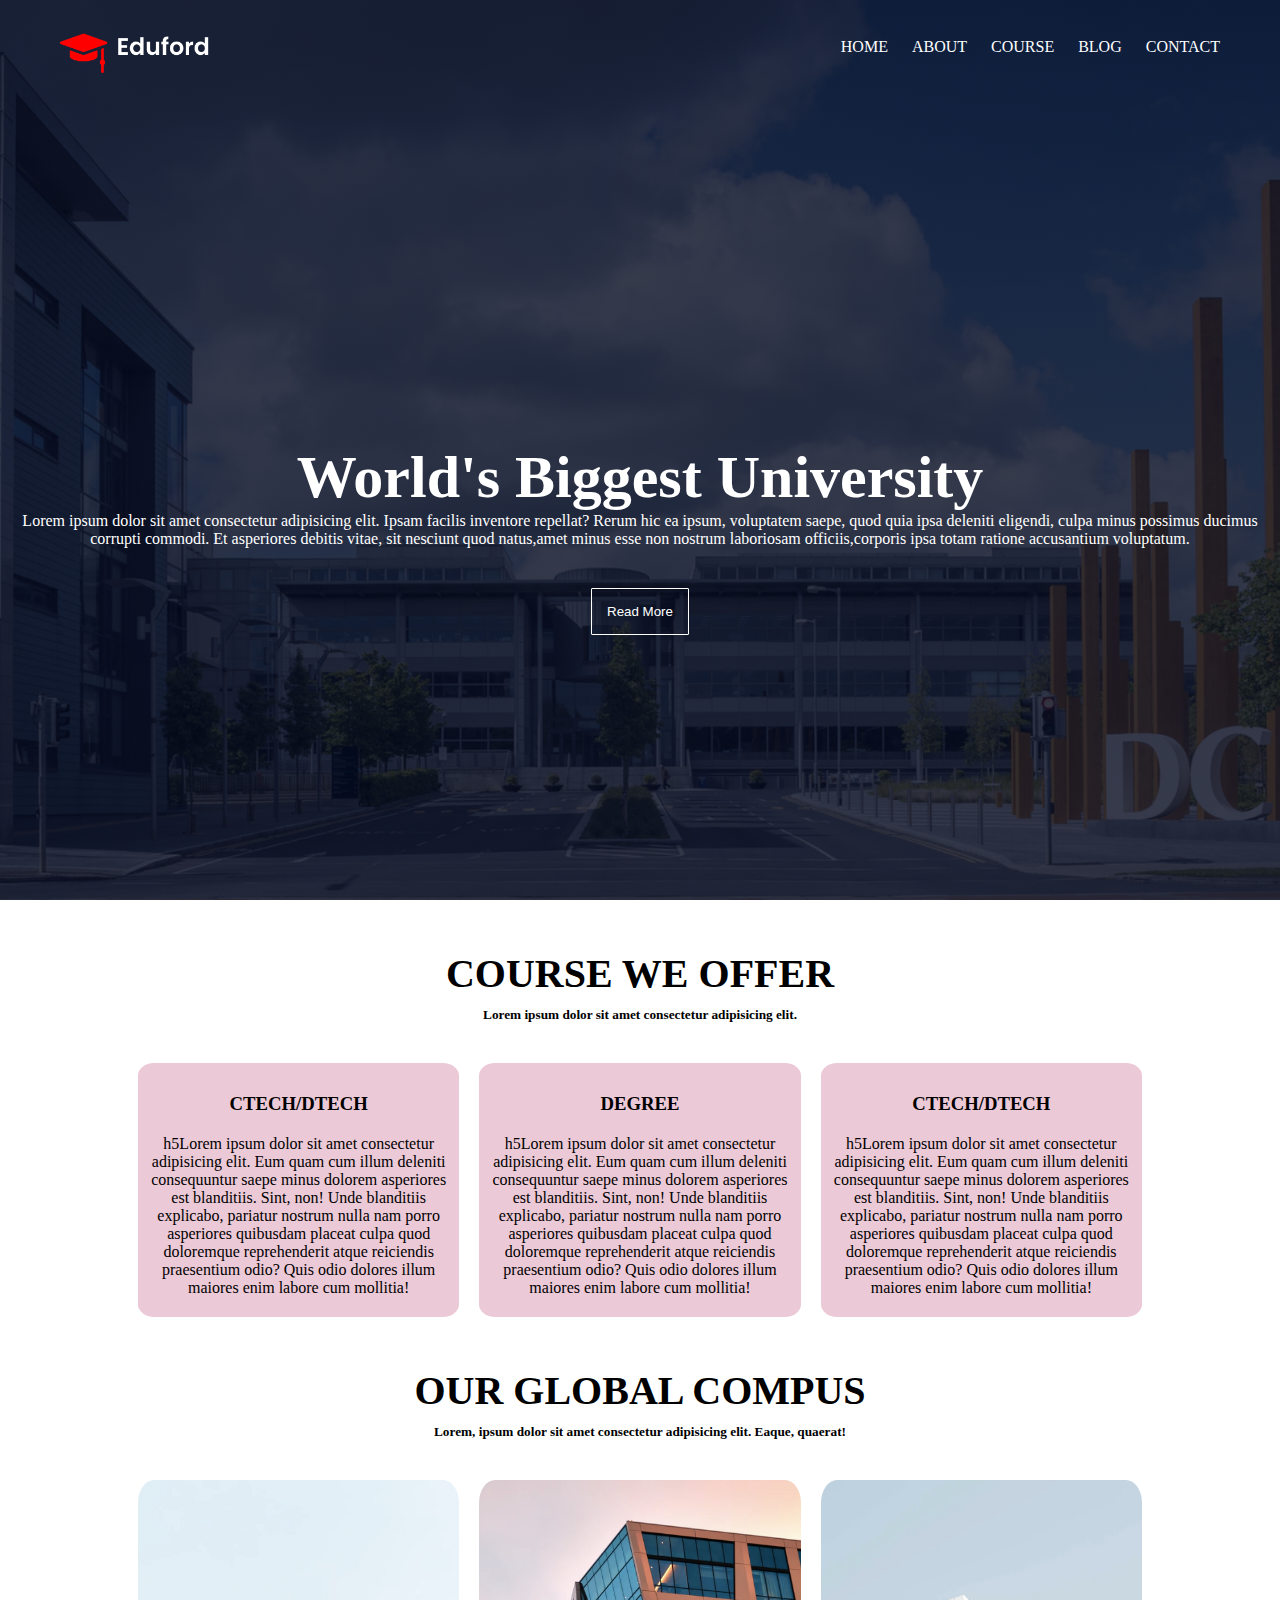
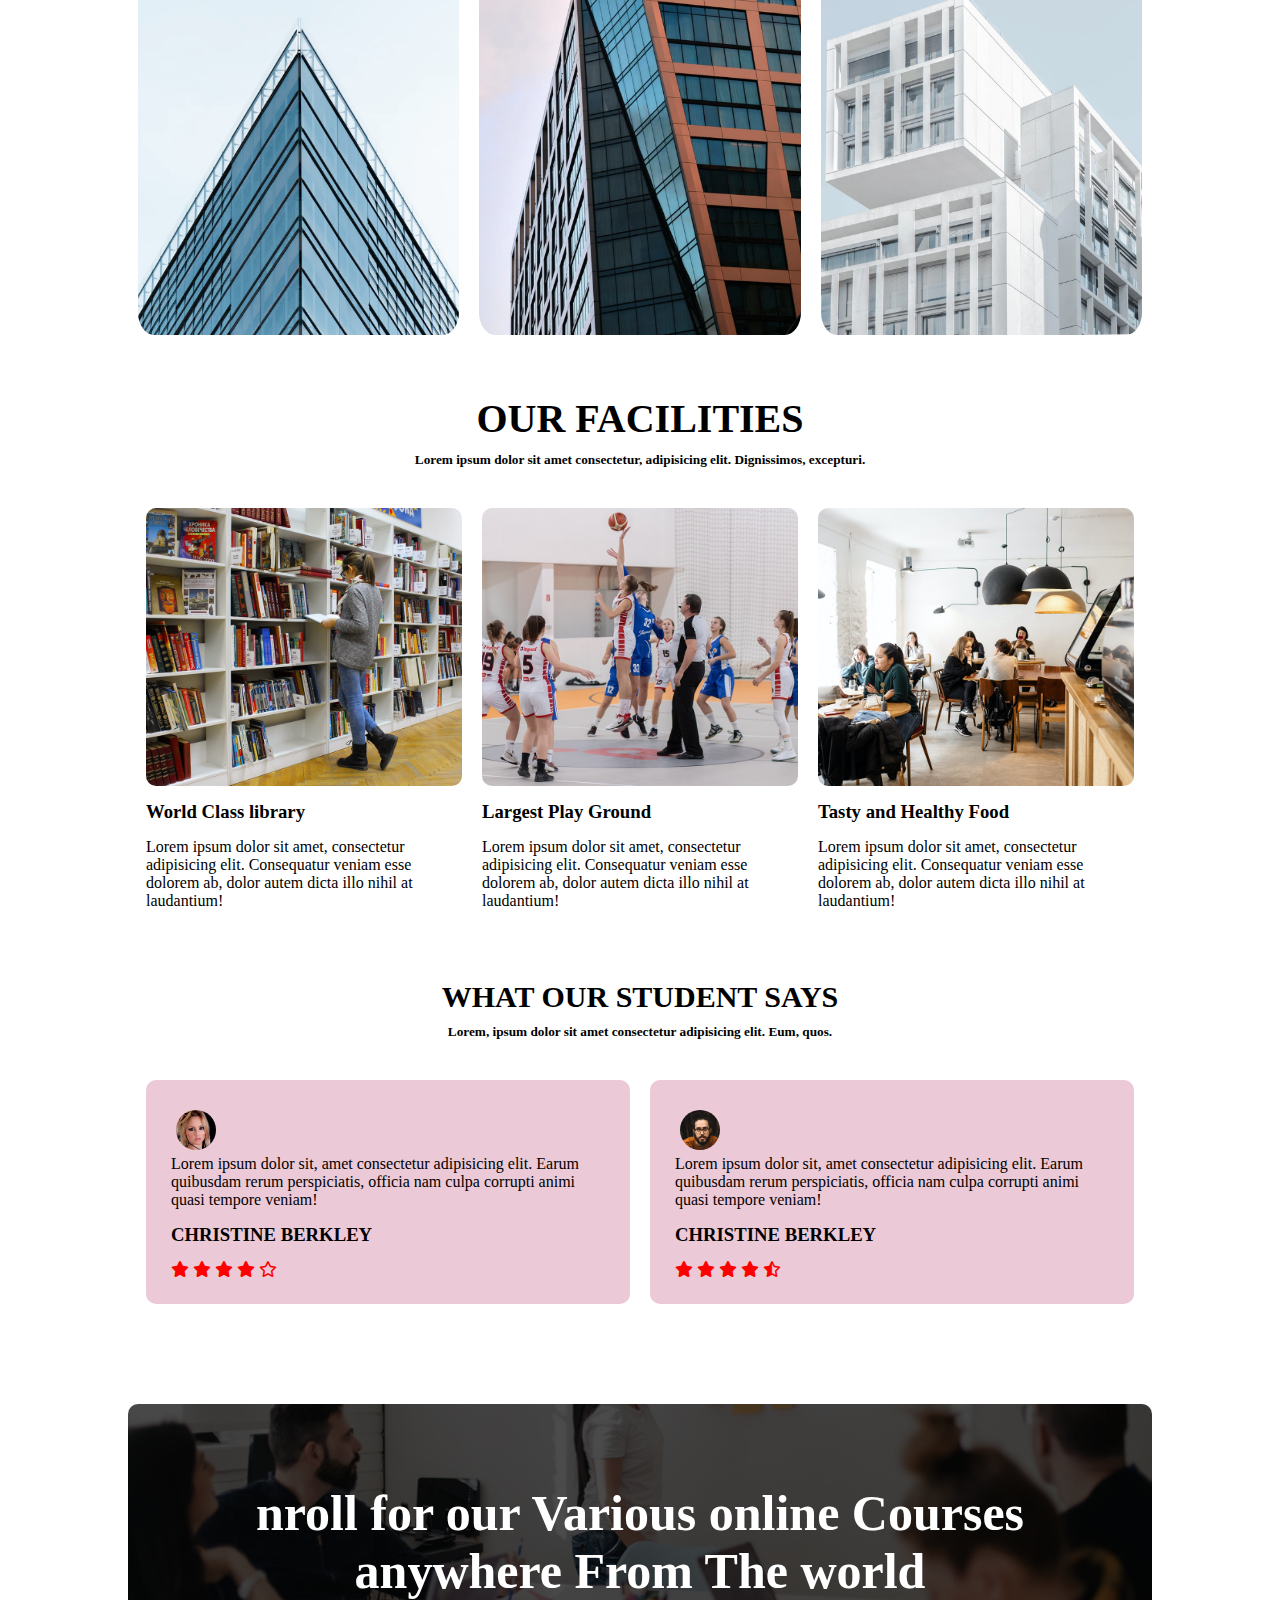
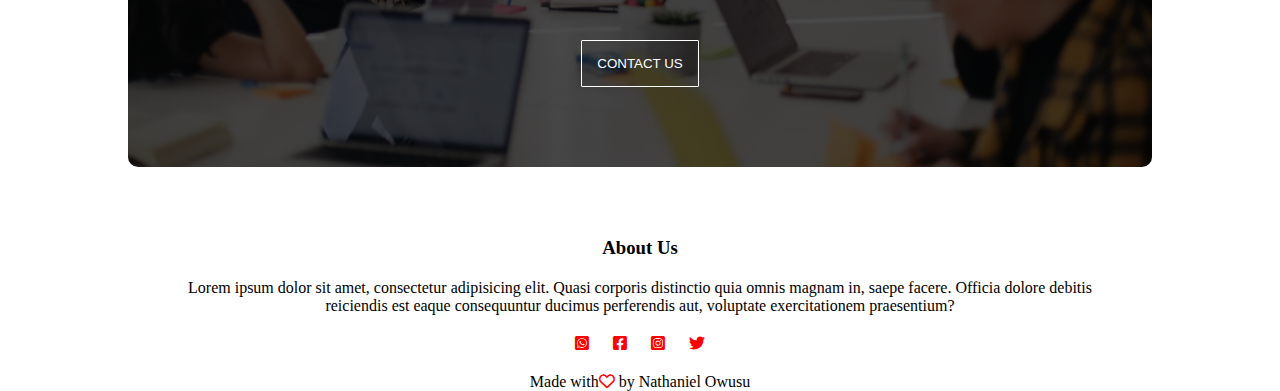
<file: index.html>
<html lang="en">
<head>
    <meta charset="UTF-8">
    <meta http-equiv="X-UA-Compatible" content="IE=edge">
    <meta name="viewport" content="width=device-width, initial-scale=1.0">
    <title>ACCRA INSTITUTE OF TECNOLOGY</title>
    <link rel="stylesheet" href="./CSS/all.min.css">
    <link rel="stylesheet" href="style.css">
</head>
<body>
    <!-------HEADER------->
    <section class="header">
        <nav>
            <img src="./images/logo.png" alt="logo">
            <div class="nav-links">
                <ul>
                    <li><a href="">Home</a></li>
                    <li><a href="">About</a></li>
                    <li><a href="">Course</a></li>
                    <li><a href="">Blog</a></li>
                    <li><a href="">Contact</a></li>
                </ul>
            </div>
        </nav>
        <div class="text-box">
            <h1>World's Biggest University</h1>
            <p>Lorem ipsum dolor sit amet consectetur adipisicing elit. Ipsam facilis inventore repellat? Rerum hic ea ipsum, voluptatem saepe, quod quia ipsa deleniti eligendi, culpa minus possimus ducimus corrupti commodi. Et asperiores debitis vitae, sit nesciunt quod natus,amet minus esse non nostrum laboriosam officiis,corporis ipsa totam ratione accusantium voluptatum.</p>
            <button><a href="">Read More</a></button>
        </div>
    </section>
    <!-------HEADER------->


    <!-------CPOURSE------->
    <section class="courses">
        <h1>Course We Offer</h1>
        <h5>Lorem ipsum dolor sit amet consectetur adipisicing elit.</h5>
        <div class="row">
            <div class="row-col">
                <h3>CTECH/DTECH</h3>
               h5Lorem ipsum dolor sit amet consectetur adipisicing elit. Eum quam cum illum deleniti consequuntur saepe minus dolorem asperiores est blanditiis. Sint, non! Unde blanditiis explicabo, pariatur nostrum nulla nam porro asperiores quibusdam placeat culpa quod doloremque reprehenderit atque reiciendis praesentium odio? Quis odio dolores illum maiores enim labore cum mollitia!</p>
            </div>
            <div class="row-col">
                <h3>DEGREE</h3>
               h5Lorem ipsum dolor sit amet consectetur adipisicing elit. Eum quam cum illum deleniti consequuntur saepe minus dolorem asperiores est blanditiis. Sint, non! Unde blanditiis explicabo, pariatur nostrum nulla nam porro asperiores quibusdam placeat culpa quod doloremque reprehenderit atque reiciendis praesentium odio? Quis odio dolores illum maiores enim labore cum mollitia!</p>
            </div>
            <div class="row-col">
                <h3>CTECH/DTECH</h3>
               h5Lorem ipsum dolor sit amet consectetur adipisicing elit. Eum quam cum illum deleniti consequuntur saepe minus dolorem asperiores est blanditiis. Sint, non! Unde blanditiis explicabo, pariatur nostrum nulla nam porro asperiores quibusdam placeat culpa quod doloremque reprehenderit atque reiciendis praesentium odio? Quis odio dolores illum maiores enim labore cum mollitia!</p>
            </div>
        </div>
    </section>
    <!-------COURSE END------->

    <!-------COMPUS------->
    <section class="compus">
        <h1>OUR GLOBAL COMPUS</h1>
       <h5>Lorem, ipsum dolor sit amet consectetur adipisicing elit. Eaque, quaerat!</h5>
        <div class="row">
            <div class="compus-col">
                <img src="./images/london.png" alt="">
                <div class="layer">
                    <h3>london</h3>
                </div>
            </div>

            <div class="compus-col">
                <img src="./images/newyork.png" alt="">
                <div class="layer">
                    <h3>New York</h3>
                </div>
            </div>

            <div class="compus-col">
                <img src="./images/washington.png" alt="">
                <div class="layer">
                    <h3>washington</h3>
                </div>
            </div>
        </div>
    </section>
    <!-------COMPUS END------->

    <!-------FACILITIES------->
    <section class="facilities">
        <h1>OUR FACILITIES</h1>
       <h5>Lorem ipsum dolor sit amet consectetur, adipisicing elit. Dignissimos, excepturi.</h5>
        <div class="row">
            <div class="facilities-col">
                <img src="./images/library.png" alt="">
                <h3>World Class library</h3>
              <p>Lorem ipsum dolor sit amet, consectetur adipisicing elit. Consequatur veniam esse dolorem ab, dolor autem dicta illo nihil at laudantium!</p>
            </div>
        
            <div class="facilities-col">
                <img src="./images/basketball.png" alt="">
                <h3>Largest Play Ground</h3>
                <p>Lorem ipsum dolor sit amet, consectetur adipisicing elit. Consequatur veniam esse dolorem ab, dolor autem dicta illo nihil at laudantium!</p>
            </div>
    
            <div class="facilities-col">
                <img src="./images/cafeteria.png" alt="">
                <h3>Tasty and Healthy Food</h3>
                <p>Lorem ipsum dolor sit amet, consectetur adipisicing elit. Consequatur veniam esse dolorem ab, dolor autem dicta illo nihil at laudantium!</p>
            </div>
        </div>
    </section>
    <!-------FACILITIES END------->

    <!------TESTIMONIALS---->

    <section class="Testimonials">
        <h1>What Our Student Says</h1>
        <h5>Lorem, ipsum dolor sit amet consectetur adipisicing elit. Eum, quos.</h5>
        <div class="row">
            <div class="testimonial-col">
                <img src="./images/user1.jpg" alt="">
                <p>Lorem ipsum dolor sit, amet consectetur adipisicing elit. Earum quibusdam rerum perspiciatis, officia nam culpa corrupti animi quasi tempore veniam!</p>
                <h3>Christine Berkley</h3>
                <i class="fa-solid fa-star"></i>
                <i class="fa-solid fa-star"></i>
                <i class="fa-solid fa-star"></i>
                <i class="fa-solid fa-star"></i>
                <i class="fa-regular fa-star"></i>
            </div>

            <div class="testimonial-col">
                <img src="./images/user2.jpg" alt="">
                <p>Lorem ipsum dolor sit, amet consectetur adipisicing elit. Earum quibusdam rerum perspiciatis, officia nam culpa corrupti animi quasi tempore veniam!</p>
                <h3>Christine Berkley</h3>
                <i class="fa-solid fa-star"></i>
                <i class="fa-solid fa-star"></i>
                <i class="fa-solid fa-star"></i>
                <i class="fa-solid fa-star"></i>
                <i class="fa-regular fa-star-half-stroke"></i>
            </div>
        </div>
    </section>
    
    <!------TESTIMONIALS END---->

    <!------WHAT WE DO---->

    <section class="wtd">
        <h1>nroll for our Various online Courses<br> anywhere From The world</h1>
        <button><a href="">CONTACT US</a></button>
    </section>

    <!------WHAT WE DO END---->

    <section class="footer">
        <h3>About Us</h3>
        <p>Lorem ipsum dolor sit amet, consectetur adipisicing elit. Quasi corporis distinctio quia omnis magnam in, saepe facere. Officia dolore debitis<br> reiciendis est eaque consequuntur ducimus perferendis aut, voluptate exercitationem praesentium?</p>
        <div class="icon">
        <i class="fa-brands fa-square-whatsapp"></i>
        <i class="fa-brands fa-square-facebook"></i>
        <i class="fa-brands fa-square-instagram"></i>
        <i class="fa-brands fa-twitter"></i>
        </div>
        <p>Made with<i class="fa-regular fa-heart"></i> by Nathaniel Owusu</i></p>
    </section>
</body>
</html>
</file>
<file: style.css>
* {
    padding: 0;
    margin: 0;
}


/*-----HEADER----*/

.header {
    min-height: 100vh;
    width: 100%;
    background-image: linear-gradient(rgba(4,9,30,0.8),rgba(4,9,30,0.8)), url(./images/banner.png);
    background-size: cover;
    background-position: center;
    position: relative;
}

nav {
    display: flex;
    align-items: center;
    justify-content: space-between;
    padding: 20px 60px;
    word-spacing: 20px;
    text-transform: uppercase;
}

nav img {
    padding-top: 10px;
    width: 150px;
}

.nav-links ul li {
    display: inline-block;
    list-style: none; 
}

.nav-links ul li a {
    text-decoration: none;
    color: white;
    justify-content: space-between;
    transition-duration: 2s;
   
}

nav ul li a:hover {
    border-bottom: 2px solid red;
}

.text-box {
    text-align: center;
    padding-top: 350px;
    padding-right: 10px;
    padding-left: 10px;
    color: white;
}

.text-box h1 {
    text-transform: capitalize;
    font-size: 60px;
}

.text-box button {
    padding: 15px;
    margin-top: 40px;
    border-radius: 1px;
    border: 1px solid white;
    background: none;
    transition-duration: 1s;
}

.text-box a {
    color: white;
    text-decoration: none;
}

.text-box button:hover  {
    background-color: red;
    border: 1px solid white;
}

/*-----HEADER END----*/

/*-----COURSE----*/

.courses {
    text-align: center;
    padding-top: 50px;
    cursor: pointer;
}

.courses h1 {
    text-transform: uppercase;
    font-size: 40px;
    padding-bottom: 10px;
}

.row {
    width: 80%;
    display: inline-flex;
    text-align: center;
    justify-content: space-between;
    padding: 30px;
}

.row-col {
   padding: 10px;
   margin: 10px;
   background-color: rgb(236, 201, 214);
   border-radius: 5%;
}

.row-col h3 {
    padding: 20px;
}

.row-col p {
    padding: 0 18px;
    padding-bottom: 10px;
}

.row-col:hover {
    box-shadow: 0 0 20px 0px rgb(124, 122, 122);
}
/*-----COURSE END----*/

/*-----COMPUS----*/
.compus {
    text-align: center;
}

.compus h1 {
    font-size: 40px;
    padding: 10px;
}

.compus-col {
    padding: 10px;
    position: relative ;
    overflow: hidden;
}

.compus-col img {
    width: 100%;
    border-radius: 5%;
}

.layer {
    height: 100%;
    width: 100%;
    position: absolute;
    top: 0;
    left: 0;
    transition: 0.5s;
}

.layer:hover{
    background: rgba(226,0,0,0.7);
    border-radius: 5%;
}

.layer h3 {
    text-transform: uppercase;
    width: 100%;
    font-weight: 500;
    color: white;
    font-size: 26px;
    bottom: 0;
    left: 50%;
    transform: translateX(-50%);
    position: absolute;
    opacity: 0;
    transition: 0.5s;
}

.layer:hover h3 {
    bottom: 49%;
    opacity: 1;
}
/*-----COMPUS END----*/

/*-----FACILITIES----*/
.facilities {
    text-align: center;
    padding: 10px;
}

.facilities h1 {
    text-transform: uppercase;
    font-size: 40px;
    padding: 10px;
}

.facilities-col img {
    width: 100%;
    border-radius: 10px;
}

.facilities-col {
    padding: 10px;
    text-align: left;
}

.facilities-col h3 {
    padding: 15px 0;
}
/*-----FACILITIES END----*/

/*------TESTIMONIALS----*/

.Testimonials {
    text-align: center;
    padding: 10px;
}
.Testimonials h1 {
    text-transform: uppercase;
    font-size: 30px;
    padding: 10px;
}

.testimonial-col {
    background-color: rgb(236, 201, 214);
    padding: 25px;
    margin-bottom: 5px;
    border-radius: 10px;
    cursor: pointer;
    text-align: left;
    margin: 10px;
}

.testimonial-col h3 {
    padding-top: 15px;
    text-transform: uppercase;
    text-align: left;
    padding: 15px -0;
}

.testimonial-col p {
    padding: 0;
}

.testimonial-col img {
    height: 40px;
    margin-left: 5px;
    margin-right: 30px;
    border-radius: 50%;
    padding: 5px 0;
}

.fa-solid {
    color: red;
}

.fa-regular {
    color: red;
}

/*------TESTIMONIALS END----*/

/*------WHAT WE DO----*/
.wtd {
    margin: 50px auto;
    width: 80%;
    background-position: center;
    background-size: cover;
    background-image:linear-gradient(rgba(0,0,0,0.7),rgba(0,0,0,0.7)),url(./images/banner2.jpg) ;
    border-radius: 10px;
    text-align: center;
    padding: 80px 0;
    color: white;
    font-size: 25px;
}

.wtd button {
    padding: 15px;
    margin-top: 40px;
    border-radius: 1px;
    border: 1px solid white;
    background: none;
    transition-duration: 1s;
}

.wtd a {
    color: white;
    text-decoration: none;
}

.wtd button:hover  {
    background-color: red;
    border: 1px solid white;
}
/*------WHAT WE DO END----*/

.footer {
    text-align: center;
}

.footer h3 {
    padding: 20px 0;
}

.icon  {
    padding: 20px 0;
    word-spacing: 20px;
    color: red;
}




@media only screen and ( max-width:767px) {
/*-------HEADER-------*/
nav {
    display: flex;
    align-items: center;
    justify-content: space-between;
    padding: 20px 15px;
    word-spacing: 10px;
    text-transform: uppercase;
}
nav img {
    width: 90px;
    padding-top: 10px;
}

.nav-links ul li {
    font-size: 9px;
    display: inline-block;
    list-style: none; 
}
    .text-box {
        text-align: center;
        padding-top: 300px;
        padding-right: 10px;
        padding-left: 10px;
        color: white;
    }


    .text-box h1 {
        text-transform: capitalize;
        font-size: 30px;
        padding: 10px;
    }

    .text-box p {
        font-size: 10px;
    }

/*-------HEADER-------*/

/*-----COURSE----*/
.row {
    width: 80%;
    display: inline-flex;
    text-align: center;
    justify-content: space-between;
    padding: 30px;
    font-size: 6.5px;
}

.row-col {
    padding: 5px;
    margin: 5px;
    background-color: rgb(236, 201, 214);
 }

 .row-col h3 {
    padding: 10px;
}

.row-col p {
    padding: 0 9px;
    padding-bottom: 25px;
}

/*-----COURSE END----*/

/*---------facilities--------*/

.facilities h3 {
    font-size: 10px;
}
.facilities p {
    font-size:12px ;
}
/*---------facilities END--------*/

.wtd h1 {
    font-size: 30px;
}
}

/*-----wtd-----*/
</file>
